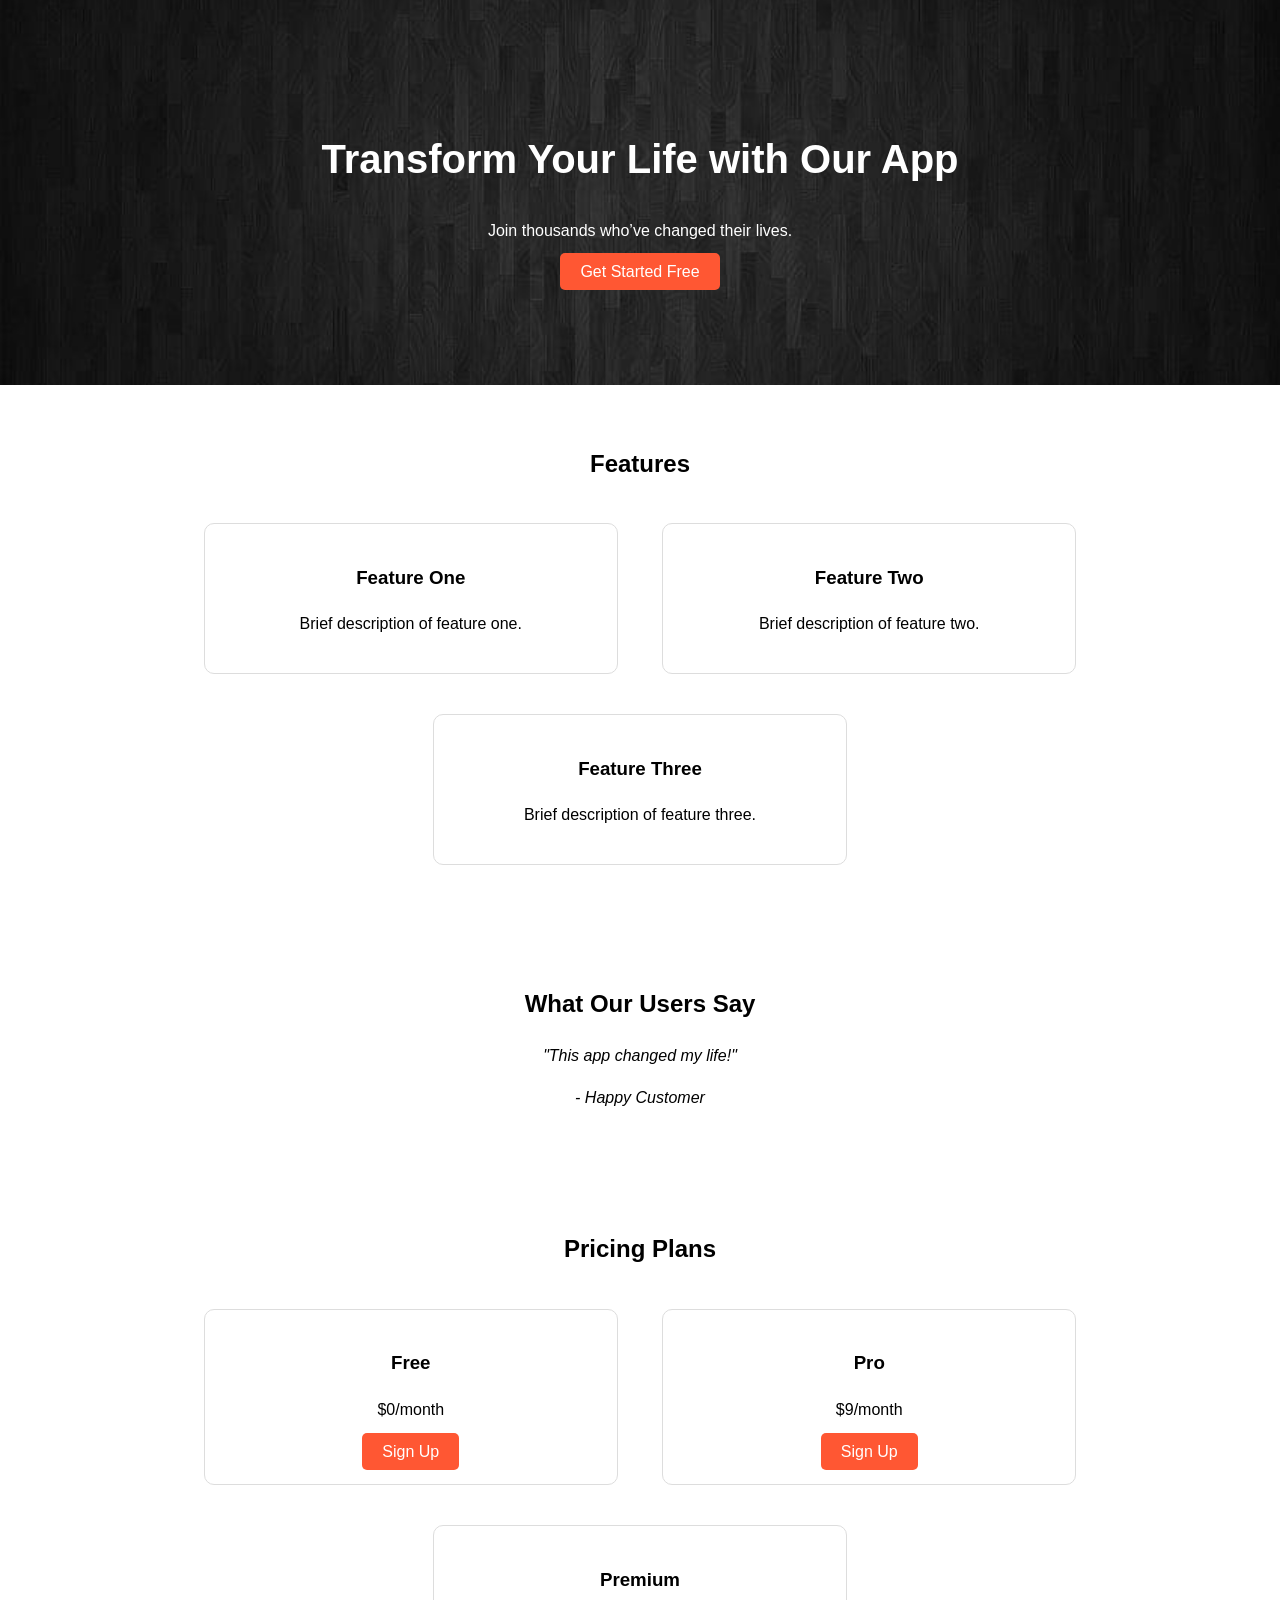
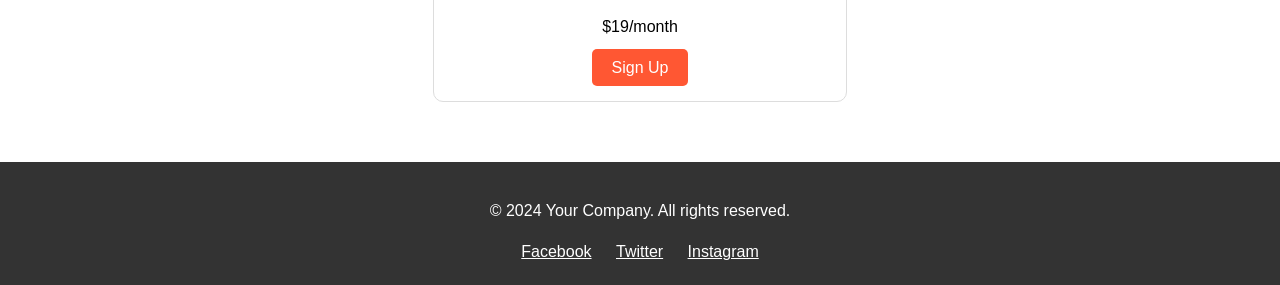
<file: landing_page/index.html>
<!DOCTYPE html>
<html lang="en">
<head>
    <meta charset="UTF-8">
    <meta name="viewport" content="width=device-width, initial-scale=1.0">
    <title>Landing Page</title>
    <link rel="stylesheet" href="styles.css">
</head>
<body>

    <header class="hero">
        <h1>Transform Your Life with Our App</h1>
        <p>Join thousands who’ve changed their lives.</p>
        <a href="#signup" class="cta">Get Started Free</a>
    </header>

    <section class="features">
        <h2>Features</h2>
        <div class="feature">
            <h3>Feature One</h3>
            <p>Brief description of feature one.</p>
        </div>
        <div class="feature">
            <h3>Feature Two</h3>
            <p>Brief description of feature two.</p>
        </div>
        <div class="feature">
            <h3>Feature Three</h3>
            <p>Brief description of feature three.</p>
        </div>
    </section>

    <section class="testimonials">
        <h2>What Our Users Say</h2>
        <blockquote>
            <p>"This app changed my life!"</p>
            <cite>- Happy Customer</cite>
        </blockquote>
    </section>

    <section class="pricing" id="signup">
        <h2>Pricing Plans</h2>
        <div class="plan">
            <h3>Free</h3>
            <p>$0/month</p>
            <a href="#" class="cta">Sign Up</a>
        </div>
        <div class="plan">
            <h3>Pro</h3>
            <p>$9/month</p>
            <a href="#" class="cta">Sign Up</a>
        </div>
        <div class="plan">
            <h3>Premium</h3>
            <p>$19/month</p>
            <a href="#" class="cta">Sign Up</a>
        </div>
    </section>

    <footer>
        <p>&copy; 2024 Your Company. All rights reserved.</p>
        <div class="socials">
            <a href="#">Facebook</a>
            <a href="#">Twitter</a>
            <a href="#">Instagram</a>
        </div>
    </footer>

</body>
</html>
</file>
<file: landing_page/styles.css>
body {
    font-family: Arial, sans-serif;
    margin: 0;
    padding: 0;
    line-height: 1.6;
}

.hero {
    background: url('hero.jpg') no-repeat center center/cover;
    color: white;
    text-align: center;
    padding: 100px 20px;
}

h1 {
    font-size: 2.5em;
}

.cta {
    background: #ff5733;
    color: white;
    padding: 10px 20px;
    text-decoration: none;
    border-radius: 5px;
}

.features, .testimonials, .pricing {
    padding: 40px 20px;
    text-align: center;
}

.feature, .plan {
    margin: 20px;
    padding: 20px;
    border: 1px solid #ddd;
    border-radius: 10px;
    display: inline-block;
    width: 30%;
}

.testimonials blockquote {
    font-style: italic;
    margin: 20px auto;
}

footer {
    background: #333;
    color: white;
    text-align: center;
    padding: 20px 0;
}

.socials a {
    color: white;
    margin: 0 10px;
}
</file>
